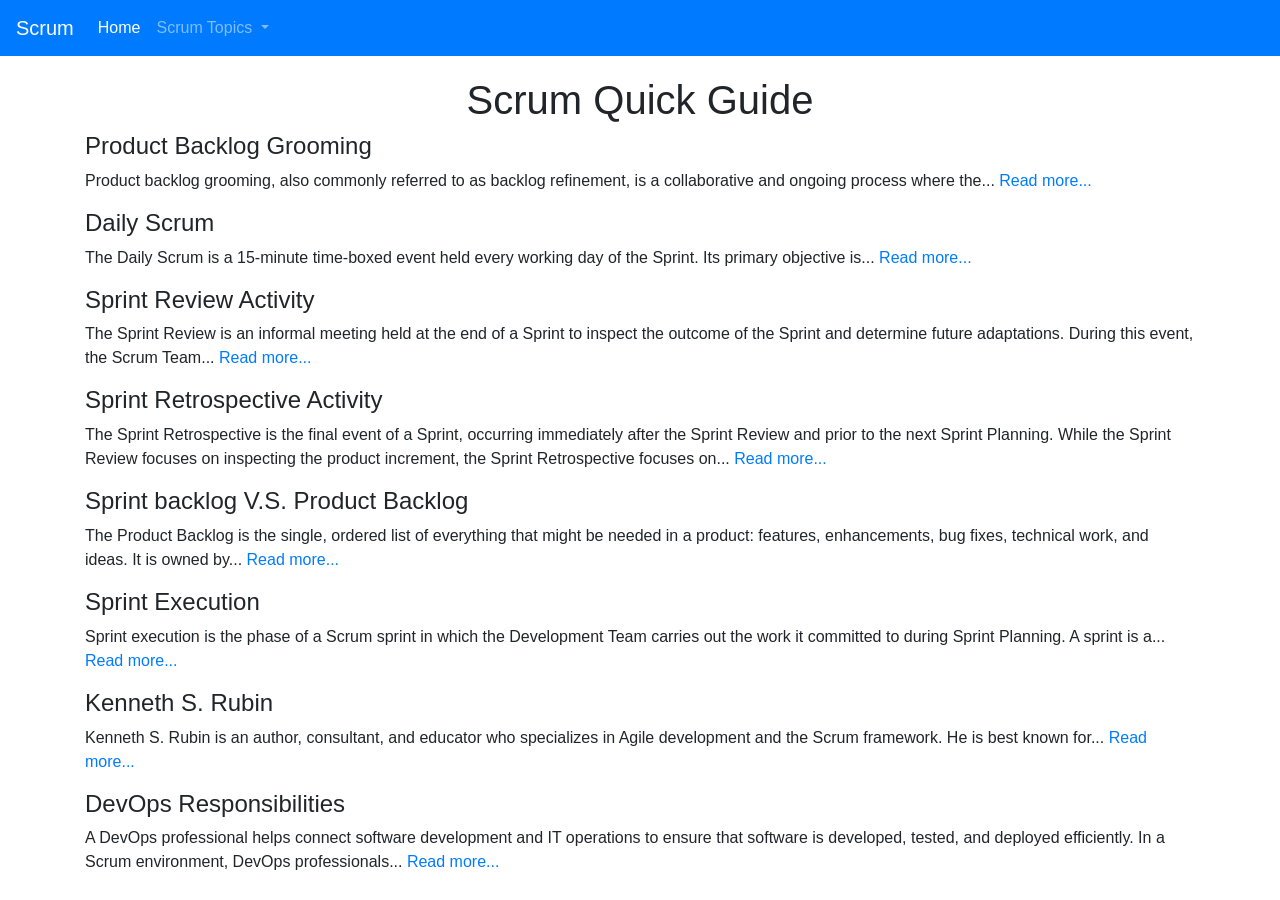
<file: index.html>
<!DOCTYPE html>
<html lang="en">

<head>
    <!-- Required meta tags -->
    <meta charset="utf-8">
    <meta name="viewport" content="width=device-width, initial-scale=1, shrink-to-fit=no">

    <title>Scrum Quick Guide</title>

    <!-- Bootstrap CSS -->
    <link rel="stylesheet" href="https://cdn.jsdelivr.net/npm/bootstrap@4.4.1/dist/css/bootstrap.min.css"
        integrity="sha384-Vkoo8x4CGsO3+Hhxv8T/Q5PaXtkKtu6ug5TOeNV6gBiFeWPGFN9MuhOf23Q9Ifjh" crossorigin="anonymous">

    <style>
        /* Add padding to body to prevent content from being hidden behind fixed navbar */
        body {
            padding-top: 56px;
            /* Approximate height of navbar */
        }
    </style>

</head>

<body>
    <nav class="navbar navbar-expand-lg navbar-dark bg-primary fixed-top">
        <a class="navbar-brand" href="#">Scrum</a>
        <button class="navbar-toggler" type="button" data-toggle="collapse" data-target="#navbarNavDropdown"
            aria-controls="navbarNavDropdown" aria-expanded="false" aria-label="Toggle navigation">
            <span class="navbar-toggler-icon"></span>
        </button>
        <div class="collapse navbar-collapse" id="navbarNavDropdown">
            <ul class="navbar-nav">
                <li class="nav-item active">
                    <a class="nav-link" href="#">Home <span class="sr-only">(current)</span></a>
                </li>
                <li class="nav-item dropdown">
                    <a class="nav-link dropdown-toggle" href="#" id="navbarDropdownMenuLink" role="button"
                        data-toggle="dropdown" aria-haspopup="true" aria-expanded="false">
                        Scrum Topics
                    </a>
                    <div class="dropdown-menu"
                    aria-labelledby="navbarDropdownMenuLink">

                    <a class="dropdown-item" href="dailyscrum.html">Daily Scrum</a>
                    <a class="dropdown-item" href="devops.html">DevOps</a>
                    <a class="dropdown-item" href="kennethrubim.html">Kenneth Rubin</a>
                    <a class="dropdown-item" href="pblgrooming.html">Product Backlog Grooming</a>
                    <a class="dropdown-item" href="sprintbacklog.html">Sprint Backlog V.S. Product Backlog</a>
                    <a class="dropdown-item" href="sprintexecution.html">Sprint Execution</a>
                    <a class="dropdown-item" href="sprintretrospective.html">Sprint Retrospective</a>
                    <a class="dropdown-item" href="sprintreview.html">Sprint Review</a>
                    <a class="dropdown-item" href="template.html">HTML Template</a>

                </div>
                </li>
            </ul>
        </div>
    </nav>


    <div class="container" style="margin-top: 20px;">
        <h1 style="text-align: center;">Scrum Quick Guide</h1>
        <div class="content">
            <h4>Product Backlog Grooming</h4>
            <p>Product backlog grooming, also commonly referred to as backlog refinement,
                 is a collaborative and ongoing process where the...
                <a href="pblgrooming.html">Read more...</a>
            </p>
            <h4>Daily Scrum</h4>
            <p>The Daily Scrum is a 15-minute time-boxed event held every working day of the Sprint.
                 Its primary objective is...
                <a href="dailyscrum.html">Read more...</a>
            </p>
            <h4>Sprint Review Activity</h4>
            <p>The Sprint Review is an informal meeting held at the end of a Sprint to inspect the outcome of the
                Sprint and determine future adaptations. During this event, the Scrum Team...
                <a href="sprintreview.html">Read more...</a>
            </p>
            <h4>Sprint Retrospective Activity</h4>
            <p>The Sprint Retrospective is the final event of a Sprint, occurring immediately after the Sprint
                Review and prior to the next Sprint Planning. While the Sprint Review focuses on inspecting the
                product increment, the Sprint Retrospective focuses on... 
                <a href="sprintretrospective.html">Read more...</a>
            </p>
            <h4>Sprint backlog V.S. Product Backlog</h4>
            <p>The Product Backlog is the single, ordered list of everything that might be needed in a product: 
                features, enhancements, bug fixes, technical work, and ideas. It is owned by... 
                <a href="sprintbacklog.html">Read more...</a>
            </p>
            <h4>Sprint Execution</h4>
            <p>Sprint execution is the phase of a Scrum sprint in which the Development Team carries out the work it committed 
                to during Sprint Planning. A sprint is a...
                <a href="sprintexecution.html">Read more...</a>
            </p>
            <h4>Kenneth S. Rubin</h4>
            <p> Kenneth S. Rubin is an author, consultant, and
                educator who specializes in Agile development
                and the Scrum framework. He is best known for... 
                <a href="kennethrubim.html">Read more...</a>
            </p>
            <h4>DevOps Responsibilities</h4>
            <p>A DevOps professional helps connect software development and IT operations to ensure that software is developed, tested, and deployed efficiently. In a Scrum environment, DevOps professionals... 
                <a href="devops.html">Read more...</a>
            </p>
        </div>
    </div>

    <!-- Bootstrap JavaScript CDN -->
    <script src="https://code.jquery.com/jquery-3.4.1.slim.min.js"
        integrity="sha384-J6qa4849blE2+poT4WnyKhv5vZF5SrPo0iEjwBvKU7imGFAV0wwj1yYfoRSJoZ+n"
        crossorigin="anonymous"></script>
    <script src="https://cdn.jsdelivr.net/npm/popper.js@1.16.0/dist/umd/popper.min.js"
        integrity="sha384-Q6E9RHvbIyZFJoft+2mJbHaEWldlvI9IOYy5n3zV9zzTtmI3UksdQRVvoxMfooAo"
        crossorigin="anonymous"></script>
    <script src="https://cdn.jsdelivr.net/npm/bootstrap@4.4.1/dist/js/bootstrap.min.js"
        integrity="sha384-wfSDF2E50Y2D1uUdj0O3uMBJnjuUD4Ih7YwaYd1iqfktj0Uod8GCExl3Og8ifwB6"
        crossorigin="anonymous"></script>

</body>

</html>
</file>
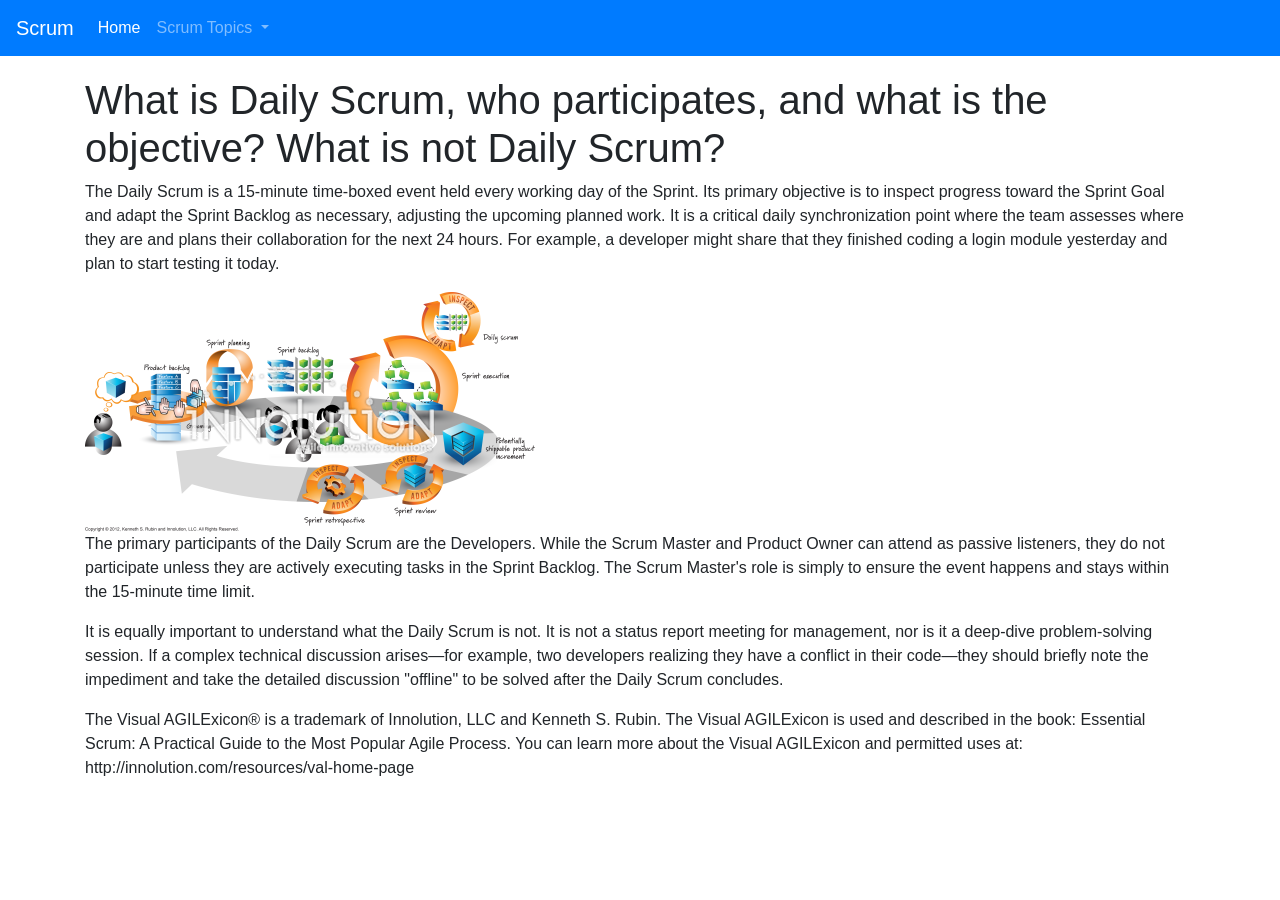
<file: dailyscrum.html>
<!DOCTYPE html>
<html lang="en">

<head>
    <!-- Required meta tags -->
    <meta charset="utf-8">
    <meta name="viewport" content="width=device-width, initial-scale=1, shrink-to-fit=no">

    <title>Daily Scrum</title>

    <!-- Bootstrap CSS -->
    <link rel="stylesheet" href="https://cdn.jsdelivr.net/npm/bootstrap@4.4.1/dist/css/bootstrap.min.css"
        integrity="sha384-Vkoo8x4CGsO3+Hhxv8T/Q5PaXtkKtu6ug5TOeNV6gBiFeWPGFN9MuhOf23Q9Ifjh" crossorigin="anonymous">

    <style>
        /* Add padding to body to prevent content from being hidden behind fixed navbar */
        body {
            padding-top: 56px;
            /* Approximate height of navbar */
        }
    </style>

</head>

<body>
    <nav class="navbar navbar-expand-lg navbar-dark bg-primary fixed-top">
        <a class="navbar-brand" href="#">Scrum</a>
        <button class="navbar-toggler" type="button" data-toggle="collapse" data-target="#navbarNavDropdown"
            aria-controls="navbarNavDropdown" aria-expanded="false" aria-label="Toggle navigation">
            <span class="navbar-toggler-icon"></span>
        </button>
        <div class="collapse navbar-collapse" id="navbarNavDropdown">
            <ul class="navbar-nav">
                <li class="nav-item active">
                    <a class="nav-link" href="index.html">Home <span class="sr-only">(current)</span></a>
                </li>
                <li class="nav-item dropdown">
                    <a class="nav-link dropdown-toggle" href="#" id="navbarDropdownMenuLink" role="button"
                        data-toggle="dropdown" aria-haspopup="true" aria-expanded="false">
                        Scrum Topics
                    </a>
                    <div class="dropdown-menu"
                    aria-labelledby="navbarDropdownMenuLink">

                    <a class="dropdown-item" href="dailyscrum.html">Daily Scrum</a>
                    <a class="dropdown-item" href="devops.html">DevOps</a>
                    <a class="dropdown-item" href="kennethrubim.html">Kenneth Rubin</a>
                    <a class="dropdown-item" href="pblgrooming.html">Product Backlog Grooming</a>
                    <a class="dropdown-item" href="sprintbacklog.html">Sprint Backlog V.S. Product Backlog</a>
                    <a class="dropdown-item" href="sprintexecution.html">Sprint Execution</a>
                    <a class="dropdown-item" href="sprintretrospective.html">Sprint Retrospective</a>
                    <a class="dropdown-item" href="sprintreview.html">Sprint Review</a>
                </div>
                </li>
            </ul>
        </div>
    </nav>


    <div class="container" style="margin-top: 20px;">
        <h1>What is Daily Scrum, who participates, and what is the objective? What is not Daily Scrum?</h1>
        <div class="content">
            <p>The Daily Scrum is a 15-minute time-boxed event held every working day of the Sprint.
                 Its primary objective is to inspect progress toward the Sprint Goal and adapt the Sprint Backlog as necessary, 
                 adjusting the upcoming planned work. 
                 It is a critical daily synchronization point where the team assesses where they are and plans their collaboration for the next 24 hours. 
                 For example, a developer might share that they finished coding a login module yesterday and plan to start testing it today.</p>
            
            <div class="image-container">
                <img src="images/dailyscrum.png" alt="Visual AGILExicon Daily Scrum Graphic">
            </div>
            
            <p>The primary participants of the Daily Scrum are the Developers. 
                While the Scrum Master and Product Owner can attend as passive listeners, 
                they do not participate unless they are actively executing tasks in the Sprint Backlog.
                 The Scrum Master's role is simply to ensure the event happens and stays within the 15-minute time limit.</p>

            <p>It is equally important to understand what the Daily Scrum is not. 
                It is not a status report meeting for management, nor is it a deep-dive problem-solving session. 
                If a complex technical discussion arises—for example, 
                two developers realizing they have a conflict in their code—they should briefly note the impediment and 
                take the detailed discussion "offline" to be solved after the Daily Scrum concludes.</p>
        </div>

        <div class="citation">
            The Visual AGILExicon® is a trademark of Innolution, LLC and Kenneth S. Rubin. The Visual AGILExicon is used and described in the book: Essential Scrum: A Practical Guide to the Most Popular Agile Process. You can learn more about the Visual AGILExicon and permitted uses at: http://innolution.com/resources/val-home-page
        </div>
    </div>

    <!-- Bootstrap JavaScript CDN -->
    <script src="https://code.jquery.com/jquery-3.4.1.slim.min.js"
        integrity="sha384-J6qa4849blE2+poT4WnyKhv5vZF5SrPo0iEjwBvKU7imGFAV0wwj1yYfoRSJoZ+n"
        crossorigin="anonymous"></script>
    <script src="https://cdn.jsdelivr.net/npm/popper.js@1.16.0/dist/umd/popper.min.js"
        integrity="sha384-Q6E9RHvbIyZFJoft+2mJbHaEWldlvI9IOYy5n3zV9zzTtmI3UksdQRVvoxMfooAo"
        crossorigin="anonymous"></script>
    <script src="https://cdn.jsdelivr.net/npm/bootstrap@4.4.1/dist/js/bootstrap.min.js"
        integrity="sha384-wfSDF2E50Y2D1uUdj0O3uMBJnjuUD4Ih7YwaYd1iqfktj0Uod8GCExl3Og8ifwB6"
        crossorigin="anonymous"></script>

</body>

</html>
</file>
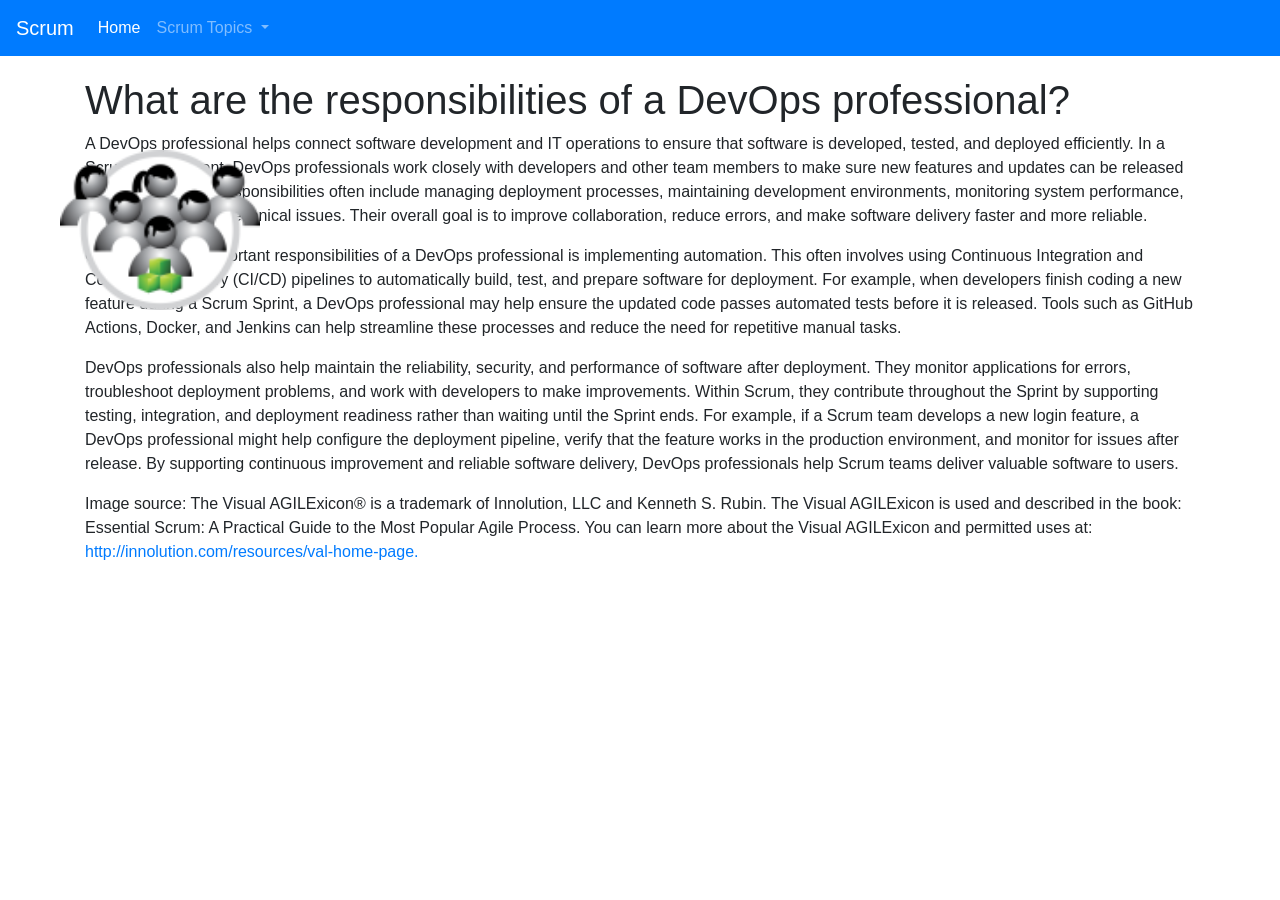
<file: devops.html>
<!DOCTYPE html>
<html lang="en">

<head>
    <!-- Required meta tags -->
    <meta charset="utf-8">
    <meta name="viewport" content="width=device-width, initial-scale=1, shrink-to-fit=no">

    <title>DevOps Responsibilites</title>

    <!-- Bootstrap CSS -->
    <link rel="stylesheet" href="https://cdn.jsdelivr.net/npm/bootstrap@4.4.1/dist/css/bootstrap.min.css"
        integrity="sha384-Vkoo8x4CGsO3+Hhxv8T/Q5PaXtkKtu6ug5TOeNV6gBiFeWPGFN9MuhOf23Q9Ifjh" crossorigin="anonymous">

    <style>
        /* Add padding to body to prevent content from being hidden behind fixed navbar */
        body {
            padding-top: 56px;
            /* Approximate height of navbar */
        }
    </style>

</head>

<body>
    <nav class="navbar navbar-expand-lg navbar-dark bg-primary fixed-top">
        <a class="navbar-brand" href="#">Scrum</a>
        <button class="navbar-toggler" type="button" data-toggle="collapse" data-target="#navbarNavDropdown"
            aria-controls="navbarNavDropdown" aria-expanded="false" aria-label="Toggle navigation">
            <span class="navbar-toggler-icon"></span>
        </button>
        <div class="collapse navbar-collapse" id="navbarNavDropdown">
            <ul class="navbar-nav">
                <li class="nav-item active">
                    <a class="nav-link" href="#">Home <span class="sr-only">(current)</span></a>
                </li>
                <li class="nav-item dropdown">
                    <a class="nav-link dropdown-toggle" href="#" id="navbarDropdownMenuLink" role="button"
                        data-toggle="dropdown" aria-haspopup="true" aria-expanded="false">
                        Scrum Topics
                    </a>
                    <div class="dropdown-menu"
                    aria-labelledby="navbarDropdownMenuLink">

                    <a class="dropdown-item" href="dailyscrum.html">Daily Scrum</a>
                    <a class="dropdown-item" href="devops.html">DevOps</a>
                    <a class="dropdown-item" href="kennethrubim.html">Kenneth Rubin</a>
                    <a class="dropdown-item" href="pblgrooming.html">Product Backlog Grooming</a>
                    <a class="dropdown-item" href="sprintbacklog.html">Sprint Backlog V.S. Product Backlog</a>
                    <a class="dropdown-item" href="sprintexecution.html">Sprint Execution</a>
                    <a class="dropdown-item" href="sprintretrospective.html">Sprint Retrospective</a>
                    <a class="dropdown-item" href="sprintreview.html">Sprint Review</a>

                </div>
                </li>
            </ul>
        </div>
    </nav>


    <div class="container" style="margin-top: 20px;">
        <h1>What are the responsibilities of a DevOps professional?</h1>
        <div class="content">
            <p>A DevOps professional helps connect software development and IT operations to ensure that software is developed, tested, and deployed efficiently. In a Scrum environment, DevOps professionals work closely with developers and other team members to make sure new features and updates can be released successfully. Their responsibilities often include managing deployment processes, maintaining development environments, monitoring system performance, and helping resolve technical issues. Their overall goal is to improve collaboration, reduce errors, and make software delivery faster and more reliable.</p>
            <div class="image-container">
                <img src="images/development_team.png" alt="Development Team" style="position: absolute; left: 60px; top: 150px; width: 200px;">
            </div>
            <p>One of the most important responsibilities of a DevOps professional is implementing automation. This often involves using Continuous Integration and Continuous Delivery (CI/CD) pipelines to automatically build, test, and prepare software for deployment. For example, when developers finish coding a new feature during a Scrum Sprint, a DevOps professional may help ensure the updated code passes automated tests before it is released. Tools such as GitHub Actions, Docker, and Jenkins can help streamline these processes and reduce the need for repetitive manual tasks.</p>
            <p>DevOps professionals also help maintain the reliability, security, and performance of software after deployment. They monitor applications for errors, troubleshoot deployment problems, and work with developers to make improvements. Within Scrum, they contribute throughout the Sprint by supporting testing, integration, and deployment readiness rather than waiting until the Sprint ends. For example, if a Scrum team develops a new login feature, a DevOps professional might help configure the deployment pipeline, verify that the feature works in the production environment, and monitor for issues after release. By supporting continuous improvement and reliable software delivery, DevOps professionals help Scrum teams deliver valuable software to users.</p>
        </div>

        <div class="citation">
            Image source: The Visual AGILExicon® is a trademark of Innolution, LLC and Kenneth S. Rubin. The Visual AGILExicon is used and described in the book: Essential Scrum: A Practical Guide to the Most Popular Agile Process. You can learn more about the Visual AGILExicon and permitted uses at: <a href="http://innolution.com/resources/val-home-page">http://innolution.com/resources/val-home-page.</a>
        </div>
    </div>

    <!-- Bootstrap JavaScript CDN -->
    <script src="https://code.jquery.com/jquery-3.4.1.slim.min.js"
        integrity="sha384-J6qa4849blE2+poT4WnyKhv5vZF5SrPo0iEjwBvKU7imGFAV0wwj1yYfoRSJoZ+n"
        crossorigin="anonymous"></script>
    <script src="https://cdn.jsdelivr.net/npm/popper.js@1.16.0/dist/umd/popper.min.js"
        integrity="sha384-Q6E9RHvbIyZFJoft+2mJbHaEWldlvI9IOYy5n3zV9zzTtmI3UksdQRVvoxMfooAo"
        crossorigin="anonymous"></script>
    <script src="https://cdn.jsdelivr.net/npm/bootstrap@4.4.1/dist/js/bootstrap.min.js"
        integrity="sha384-wfSDF2E50Y2D1uUdj0O3uMBJnjuUD4Ih7YwaYd1iqfktj0Uod8GCExl3Og8ifwB6"
        crossorigin="anonymous"></script>

</body>

</html>
</file>
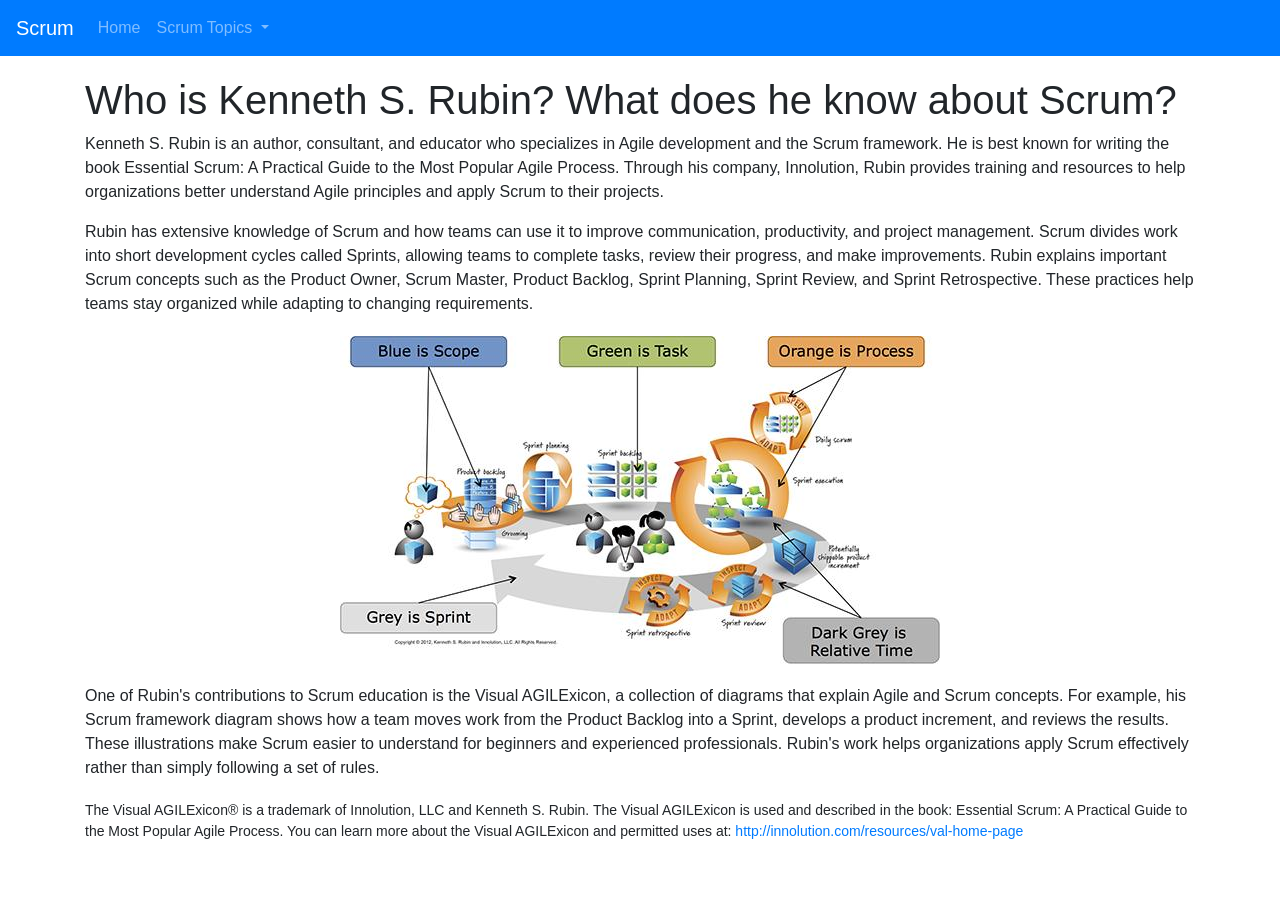
<file: kennethrubim.html>
<!DOCTYPE html>
<html lang="en">

<head>
    <meta charset="utf-8">
    <meta name="viewport"
          content="width=device-width, initial-scale=1, shrink-to-fit=no">

    <title>Kenneth S. Rubin - Scrum</title>

    <!-- Bootstrap CSS -->
    <link rel="stylesheet"
          href="https://cdn.jsdelivr.net/npm/bootstrap@4.4.1/dist/css/bootstrap.min.css">

    <style>
        body {
            padding-top: 56px;
        }

        .image-container {
            text-align: center;
            margin: 20px 0;
        }

        .image-container img {
            max-width: 100%;
            height: auto;
        }

        .citation {
            font-size: 14px;
            margin-top: 20px;
            margin-bottom: 30px;
        }
    </style>
</head>

<body>

    <nav class="navbar navbar-expand-lg navbar-dark bg-primary fixed-top">
        <a class="navbar-brand" href="#">Scrum</a>

        <button class="navbar-toggler" type="button"
                data-toggle="collapse"
                data-target="#navbarNavDropdown">
            <span class="navbar-toggler-icon"></span>
        </button>

        <div class="collapse navbar-collapse"
             id="navbarNavDropdown">

            <ul class="navbar-nav">

                <li class="nav-item">
                    <a class="nav-link" href="index.html">Home</a>
                </li>

             <li class="nav-item dropdown">
                    <a class="nav-link dropdown-toggle" href="#" id="navbarDropdownMenuLink" role="button"
                        data-toggle="dropdown" aria-haspopup="true" aria-expanded="false">
                        Scrum Topics
                    </a>
                    <div class="dropdown-menu"
                    aria-labelledby="navbarDropdownMenuLink">

                    <a class="dropdown-item" href="dailyscrum.html">Daily Scrum</a>
                    <a class="dropdown-item" href="devops.html">DevOps</a>
                    <a class="dropdown-item" href="kennethrubim.html">Kenneth Rubin</a>
                    <a class="dropdown-item" href="pblgrooming.html">Product Backlog Grooming</a>
                    <a class="dropdown-item" href="sprintbacklog.html">Sprint Backlog V.S. Product Backlog</a>
                    <a class="dropdown-item" href="sprintexecution.html">Sprint Execution</a>
                    <a class="dropdown-item" href="sprintretrospective.html">Sprint Retrospective</a>
                    <a class="dropdown-item" href="sprintreview.html">Sprint Review</a>

                </div>
                </li>

            </ul>
        </div>
    </nav>

    <div class="container" style="margin-top: 20px;">

        <h1>Who is Kenneth S. Rubin? What does he know about Scrum?</h1>

        <div class="content">

            <p>
                Kenneth S. Rubin is an author, consultant, and
                educator who specializes in Agile development
                and the Scrum framework. He is best known for
                writing the book Essential Scrum: A Practical
                Guide to the Most Popular Agile Process.
                Through his company, Innolution, Rubin provides
                training and resources to help organizations
                better understand Agile principles and apply
                Scrum to their projects.
            </p>

            <p>
                Rubin has extensive knowledge of Scrum and how
                teams can use it to improve communication,
                productivity, and project management. Scrum
                divides work into short development cycles
                called Sprints, allowing teams to complete
                tasks, review their progress, and make
                improvements. Rubin explains important Scrum
                concepts such as the Product Owner, Scrum
                Master, Product Backlog, Sprint Planning,
                Sprint Review, and Sprint Retrospective.
                These practices help teams stay organized
                while adapting to changing requirements.
            </p>

            <div class="image-container">
                <img src="images/scrumframework.png"
                     alt="Kenneth Rubin's Visual AGILExicon Scrum framework diagram">
            </div>

            <p>
                One of Rubin's contributions to Scrum education
                is the Visual AGILExicon, a collection of
                diagrams that explain Agile and Scrum concepts.
                For example, his Scrum framework diagram shows
                how a team moves work from the Product Backlog
                into a Sprint, develops a product increment,
                and reviews the results. These illustrations
                make Scrum easier to understand for beginners
                and experienced professionals. Rubin's work
                helps organizations apply Scrum effectively
                rather than simply following a set of rules.
            </p>

        </div>

        <div class="citation">
            <p>
                The Visual AGILExicon® is a trademark of
                Innolution, LLC and Kenneth S. Rubin.
                The Visual AGILExicon is used and described
                in the book: Essential Scrum: A Practical
                Guide to the Most Popular Agile Process.
                You can learn more about the Visual
                AGILExicon and permitted uses at:
                <a href="https://innolution.com/resources/val-home-page">
                    http://innolution.com/resources/val-home-page
                </a>
            </p>
        </div>

    </div>

    <!-- Bootstrap JavaScript -->
    <script src="https://code.jquery.com/jquery-3.4.1.slim.min.js"></script>
    <script src="https://cdn.jsdelivr.net/npm/popper.js@1.16.0/dist/umd/popper.min.js"></script>
    <script src="https://cdn.jsdelivr.net/npm/bootstrap@4.4.1/dist/js/bootstrap.min.js"></script>

</body>
</html>
</file>
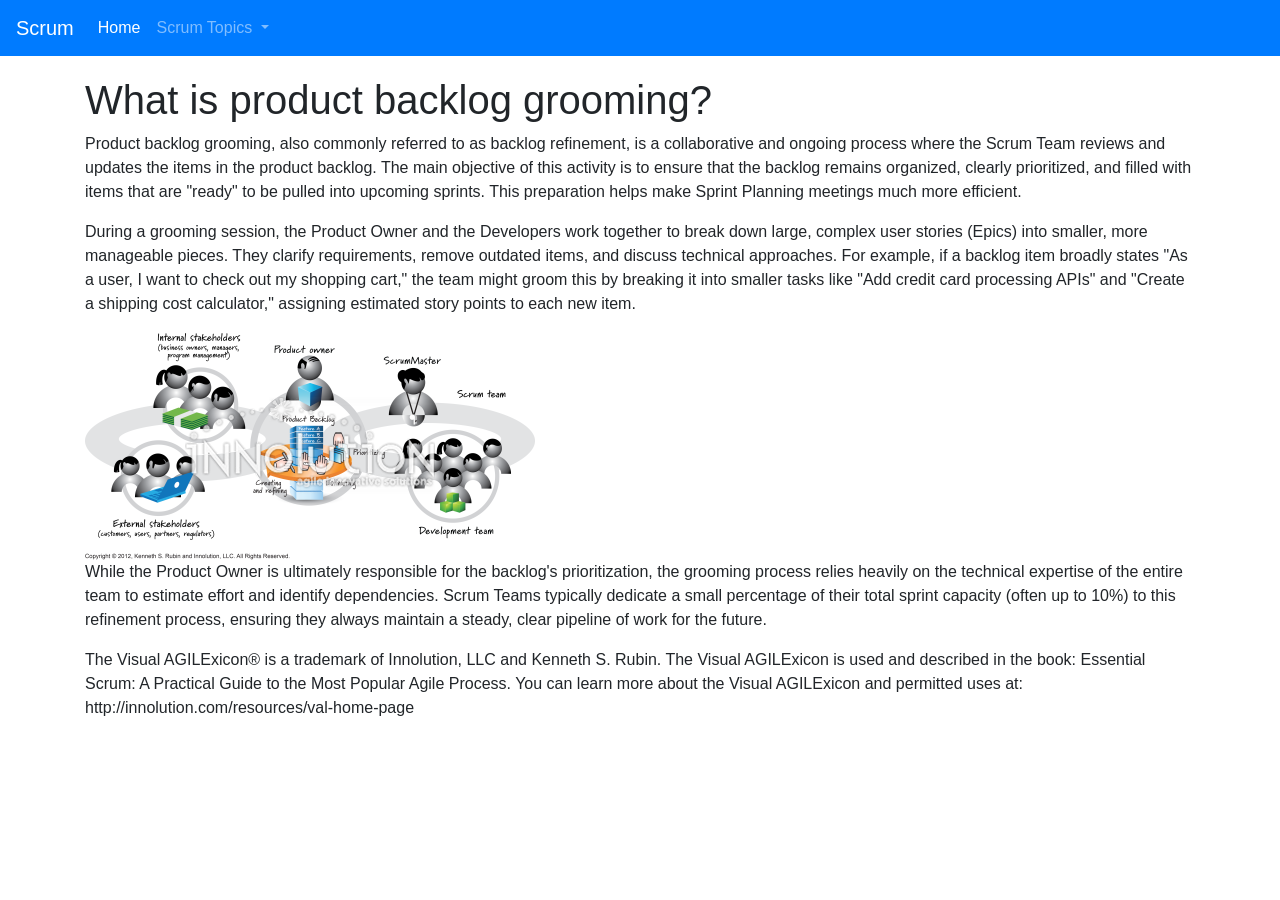
<file: pblgrooming.html>
<!DOCTYPE html>
<html lang="en">

<head>
    <!-- Required meta tags -->
    <meta charset="utf-8">
    <meta name="viewport" content="width=device-width, initial-scale=1, shrink-to-fit=no">

    <title>Product Backlog Grooming</title>

    <!-- Bootstrap CSS -->
    <link rel="stylesheet" href="https://cdn.jsdelivr.net/npm/bootstrap@4.4.1/dist/css/bootstrap.min.css"
        integrity="sha384-Vkoo8x4CGsO3+Hhxv8T/Q5PaXtkKtu6ug5TOeNV6gBiFeWPGFN9MuhOf23Q9Ifjh" crossorigin="anonymous">

    <style>
        /* Add padding to body to prevent content from being hidden behind fixed navbar */
        body {
            padding-top: 56px;
            /* Approximate height of navbar */
        }
    </style>

</head>

<body>
    <nav class="navbar navbar-expand-lg navbar-dark bg-primary fixed-top">
        <a class="navbar-brand" href="#">Scrum</a>
        <button class="navbar-toggler" type="button" data-toggle="collapse" data-target="#navbarNavDropdown"
            aria-controls="navbarNavDropdown" aria-expanded="false" aria-label="Toggle navigation">
            <span class="navbar-toggler-icon"></span>
        </button>
        <div class="collapse navbar-collapse" id="navbarNavDropdown">
            <ul class="navbar-nav">
                <li class="nav-item active">
                    <a class="nav-link" href="index.html">Home <span class="sr-only">(current)</span></a>
                </li>
                <li class="nav-item dropdown">
                    <a class="nav-link dropdown-toggle" href="#" id="navbarDropdownMenuLink" role="button"
                        data-toggle="dropdown" aria-haspopup="true" aria-expanded="false">
                        Scrum Topics
                    </a>
                    <div class="dropdown-menu"
                    aria-labelledby="navbarDropdownMenuLink">

                    <a class="dropdown-item" href="dailyscrum.html">Daily Scrum</a>
                    <a class="dropdown-item" href="devops.html">DevOps</a>
                    <a class="dropdown-item" href="kennethrubim.html">Kenneth Rubin</a>
                    <a class="dropdown-item" href="pblgrooming.html">Product Backlog Grooming</a>
                    <a class="dropdown-item" href="sprintbacklog.html">Sprint Backlog V.S. Product Backlog</a>
                    <a class="dropdown-item" href="sprintexecution.html">Sprint Execution</a>
                    <a class="dropdown-item" href="sprintretrospective.html">Sprint Retrospective</a>
                    <a class="dropdown-item" href="sprintreview.html">Sprint Review</a>

                </div>
                </li>
            </ul>
        </div>
    </nav>


    <div class="container" style="margin-top: 20px;">
        <h1>What is product backlog grooming?</h1>
        <div class="content">
            <p>Product backlog grooming, also commonly referred to as backlog refinement,
                 is a collaborative and ongoing process where the Scrum Team reviews and updates the items in the product backlog. 
                 The main objective of this activity is to ensure that the backlog remains organized, clearly prioritized, 
                 and filled with items that are "ready" to be pulled into upcoming sprints. 
                 This preparation helps make Sprint Planning meetings much more efficient.</p>
            
            <p>During a grooming session, the Product Owner and the Developers work together to break down large, complex user stories (Epics) into smaller,
                 more manageable pieces. They clarify requirements, remove outdated items, and discuss technical approaches. For example,
                  if a backlog item broadly states "As a user, I want to check out my shopping cart," 
                  the team might groom this by breaking it into smaller tasks like "Add credit card processing APIs" and "Create a shipping cost calculator,"
                   assigning estimated story points to each new item.</p>
            
            <div class="image-container">
                <img src="images/pblgrooming.jpg" alt="Product Backlog Grooming process">
            </div>
            
            <p>While the Product Owner is ultimately responsible for the backlog's prioritization, 
                the grooming process relies heavily on the technical expertise of the entire team to estimate effort and identify dependencies.
                 Scrum Teams typically dedicate a small percentage of their total sprint capacity (often up to 10%) to this refinement process, 
                 ensuring they always maintain a steady, clear pipeline of work for the future.</p>
        </div>

        <div class="citation">
            The Visual AGILExicon® is a trademark of Innolution, LLC and Kenneth S. Rubin. The Visual AGILExicon is used and described in the book: Essential Scrum: A Practical Guide to the Most Popular Agile Process. You can learn more about the Visual AGILExicon and permitted uses at: http://innolution.com/resources/val-home-page
        </div>
    </div>

    <!-- Bootstrap JavaScript CDN -->
    <script src="https://code.jquery.com/jquery-3.4.1.slim.min.js"
        integrity="sha384-J6qa4849blE2+poT4WnyKhv5vZF5SrPo0iEjwBvKU7imGFAV0wwj1yYfoRSJoZ+n"
        crossorigin="anonymous"></script>
    <script src="https://cdn.jsdelivr.net/npm/popper.js@1.16.0/dist/umd/popper.min.js"
        integrity="sha384-Q6E9RHvbIyZFJoft+2mJbHaEWldlvI9IOYy5n3zV9zzTtmI3UksdQRVvoxMfooAo"
        crossorigin="anonymous"></script>
    <script src="https://cdn.jsdelivr.net/npm/bootstrap@4.4.1/dist/js/bootstrap.min.js"
        integrity="sha384-wfSDF2E50Y2D1uUdj0O3uMBJnjuUD4Ih7YwaYd1iqfktj0Uod8GCExl3Og8ifwB6"
        crossorigin="anonymous"></script>

</body>

</html>
</file>
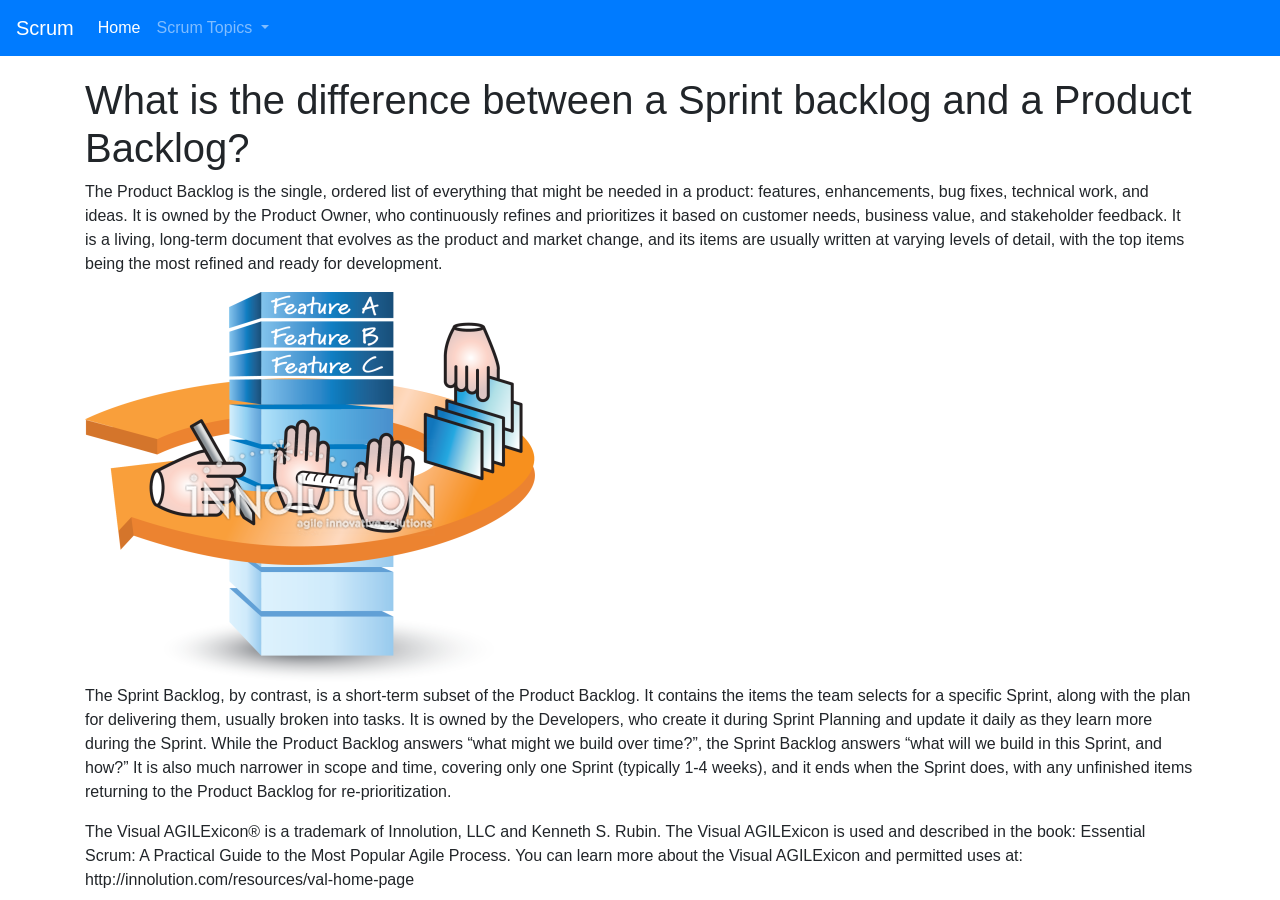
<file: sprintbacklog.html>
<!DOCTYPE html>
<html lang="en">

<head>
    <!-- Required meta tags -->
    <meta charset="utf-8">
    <meta name="viewport" content="width=device-width, initial-scale=1, shrink-to-fit=no">

    <title>Product Backlog</title>

    <!-- Bootstrap CSS -->
    <link rel="stylesheet" href="https://cdn.jsdelivr.net/npm/bootstrap@4.4.1/dist/css/bootstrap.min.css"
        integrity="sha384-Vkoo8x4CGsO3+Hhxv8T/Q5PaXtkKtu6ug5TOeNV6gBiFeWPGFN9MuhOf23Q9Ifjh" crossorigin="anonymous">

    <style>
        /* Add padding to body to prevent content from being hidden behind fixed navbar */
        body {
            padding-top: 56px;
            /* Approximate height of navbar */
        }
    </style>

</head>

<body>
    <nav class="navbar navbar-expand-lg navbar-dark bg-primary fixed-top">
        <a class="navbar-brand" href="#">Scrum</a>
        <button class="navbar-toggler" type="button" data-toggle="collapse" data-target="#navbarNavDropdown"
            aria-controls="navbarNavDropdown" aria-expanded="false" aria-label="Toggle navigation">
            <span class="navbar-toggler-icon"></span>
        </button>
        <div class="collapse navbar-collapse" id="navbarNavDropdown">
            <ul class="navbar-nav">
                <li class="nav-item active">
                    <a class="nav-link" href="index.html">Home <span class="sr-only">(current)</span></a>
                </li>
                <li class="nav-item dropdown">
                    <a class="nav-link dropdown-toggle" href="#" id="navbarDropdownMenuLink" role="button"
                        data-toggle="dropdown" aria-haspopup="true" aria-expanded="false">
                        Scrum Topics
                    </a>
                    <div class="dropdown-menu"
                    aria-labelledby="navbarDropdownMenuLink">

                    <a class="dropdown-item" href="dailyscrum.html">Daily Scrum</a>
                    <a class="dropdown-item" href="devops.html">DevOps</a>
                    <a class="dropdown-item" href="kennethrubim.html">Kenneth Rubin</a>
                    <a class="dropdown-item" href="pblgrooming.html">Product Backlog Grooming</a>
                    <a class="dropdown-item" href="sprintbacklog.html">Sprint Backlog V.S. Product Backlog</a>
                    <a class="dropdown-item" href="sprintexecution.html">Sprint Execution</a>
                    <a class="dropdown-item" href="sprintretrospective.html">Sprint Retrospective</a>
                    <a class="dropdown-item" href="sprintreview.html">Sprint Review</a>
                </div>
                </li>
            </ul>
        </div>
    </nav>


    <div class="container" style="margin-top: 20px;">
        <h1>What is the difference between a Sprint backlog and a Product Backlog?</h1>
        <div class="content">
            <p>The Product Backlog is the single, ordered list of everything that might be needed in a product: 
                features, enhancements, bug fixes, technical work, and ideas. It is owned by the Product Owner, 
                who continuously refines and prioritizes it based on customer needs, business value, and 
                stakeholder feedback. It is a living, long-term document that evolves as the product and market 
                change, and its items are usually written at varying levels of detail, with the top items being 
                the most refined and ready for development.</p>
            <div class="image-container">
                <img src="images/product_backlog.png" alt="product backlog image">
            </div>
            <p>The Sprint Backlog, by contrast, is a short-term subset of the Product Backlog. 
                It contains the items the team selects for a specific Sprint, along with the plan 
                for delivering them, usually broken into tasks. It is owned by the Developers, who 
                create it during Sprint Planning and update it daily as they learn more during the Sprint.
                 While the Product Backlog answers “what might we build over time?”, the Sprint Backlog answers 
                 “what will we build in this Sprint, and how?” It is also much narrower in scope and time, 
                 covering only one Sprint (typically 1-4 weeks), and it ends when the Sprint does, with any 
                 unfinished items returning to the Product Backlog for re-prioritization.</p>
        </div>

        <div class="citation">
            The Visual AGILExicon® is a trademark of Innolution, LLC and Kenneth S. Rubin. 
            The Visual AGILExicon is used and described in the book: Essential Scrum: 
            A Practical Guide to the Most Popular Agile Process. You can learn more about the Visual 
            AGILExicon and permitted uses at: http://innolution.com/resources/val-home-page
        </div>
    </div>

    <!-- Bootstrap JavaScript CDN -->
    <script src="https://code.jquery.com/jquery-3.4.1.slim.min.js"
        integrity="sha384-J6qa4849blE2+poT4WnyKhv5vZF5SrPo0iEjwBvKU7imGFAV0wwj1yYfoRSJoZ+n"
        crossorigin="anonymous"></script>
    <script src="https://cdn.jsdelivr.net/npm/popper.js@1.16.0/dist/umd/popper.min.js"
        integrity="sha384-Q6E9RHvbIyZFJoft+2mJbHaEWldlvI9IOYy5n3zV9zzTtmI3UksdQRVvoxMfooAo"
        crossorigin="anonymous"></script>
    <script src="https://cdn.jsdelivr.net/npm/bootstrap@4.4.1/dist/js/bootstrap.min.js"
        integrity="sha384-wfSDF2E50Y2D1uUdj0O3uMBJnjuUD4Ih7YwaYd1iqfktj0Uod8GCExl3Og8ifwB6"
        crossorigin="anonymous"></script>

</body>

</html>
</file>
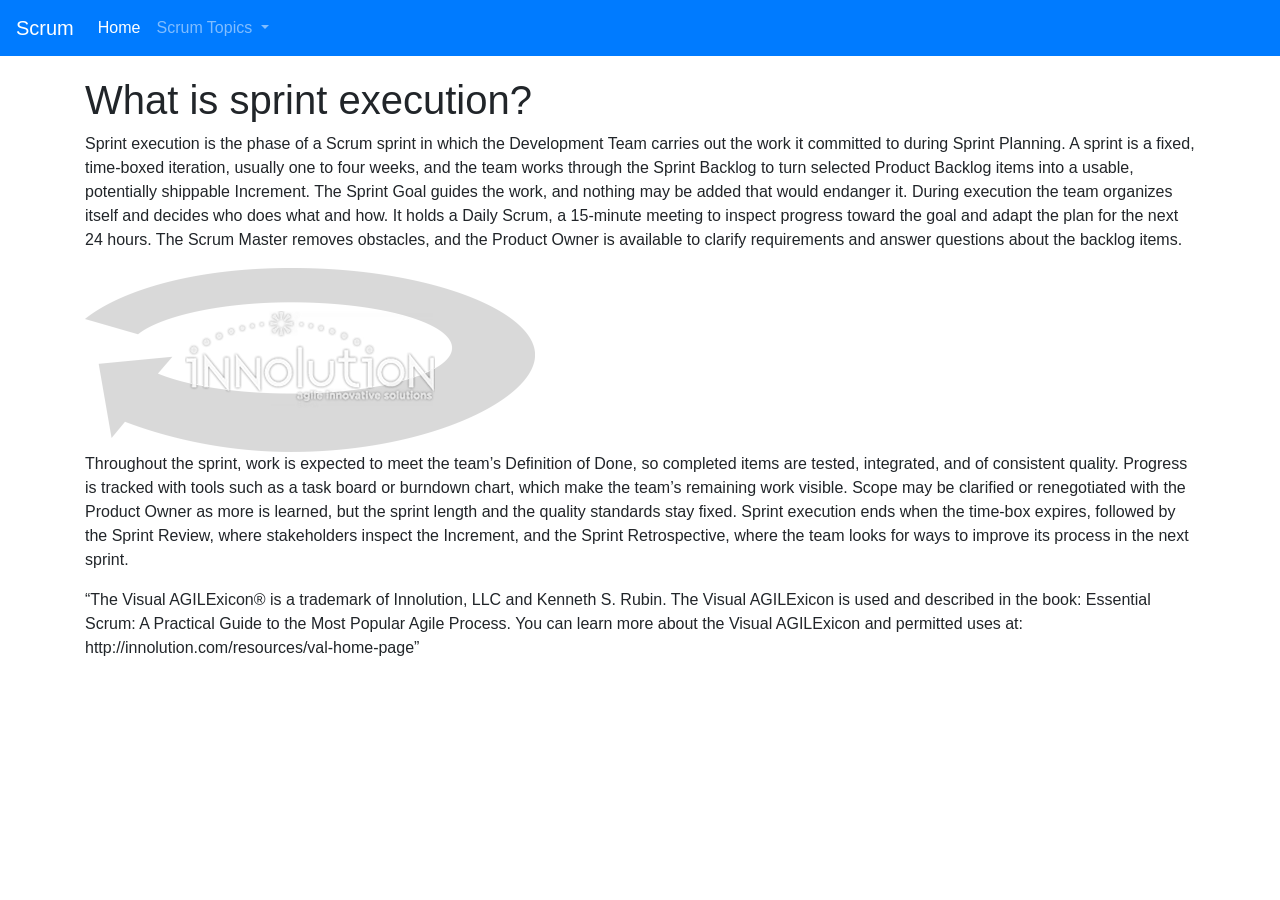
<file: sprintexecution.html>
<!DOCTYPE html>
<html lang="en">

<head>
    <!-- Required meta tags -->
    <meta charset="utf-8">
    <meta name="viewport" content="width=device-width, initial-scale=1, shrink-to-fit=no">

    <title>Sprint Execution</title>

    <!-- Bootstrap CSS -->
    <link rel="stylesheet" href="https://cdn.jsdelivr.net/npm/bootstrap@4.4.1/dist/css/bootstrap.min.css"
        integrity="sha384-Vkoo8x4CGsO3+Hhxv8T/Q5PaXtkKtu6ug5TOeNV6gBiFeWPGFN9MuhOf23Q9Ifjh" crossorigin="anonymous">

    <style>
        /* Add padding to body to prevent content from being hidden behind fixed navbar */
        body {
            padding-top: 56px;
            /* Approximate height of navbar */
        }
    </style>

</head>

<body>
    <nav class="navbar navbar-expand-lg navbar-dark bg-primary fixed-top">
        <a class="navbar-brand" href="#">Scrum</a>
        <button class="navbar-toggler" type="button" data-toggle="collapse" data-target="#navbarNavDropdown"
            aria-controls="navbarNavDropdown" aria-expanded="false" aria-label="Toggle navigation">
            <span class="navbar-toggler-icon"></span>
        </button>
        <div class="collapse navbar-collapse" id="navbarNavDropdown">
            <ul class="navbar-nav">
                <li class="nav-item active">
                    <a class="nav-link" href="index.html">Home <span class="sr-only">(current)</span></a>
                </li>
                <li class="nav-item dropdown">
                    <a class="nav-link dropdown-toggle" href="#" id="navbarDropdownMenuLink" role="button"
                        data-toggle="dropdown" aria-haspopup="true" aria-expanded="false">
                        Scrum Topics
                    </a>
                    <div class="dropdown-menu"
                    aria-labelledby="navbarDropdownMenuLink">

                    <a class="dropdown-item" href="dailyscrum.html">Daily Scrum</a>
                    <a class="dropdown-item" href="devops.html">DevOps</a>
                    <a class="dropdown-item" href="kennethrubim.html">Kenneth Rubin</a>
                    <a class="dropdown-item" href="pblgrooming.html">Product Backlog Grooming</a>
                    <a class="dropdown-item" href="sprintbacklog.html">Sprint Backlog V.S. Product Backlog</a>
                    <a class="dropdown-item" href="sprintexecution.html">Sprint Execution</a>
                    <a class="dropdown-item" href="sprintretrospective.html">Sprint Retrospective</a>
                    <a class="dropdown-item" href="sprintreview.html">Sprint Review</a>
                </div>
                </li>
            </ul>
        </div>
    </nav>


    <div class="container" style="margin-top: 20px;">
        <h1>What is sprint execution?</h1>
        <div class="content">
            <p>Sprint execution is the phase of a Scrum sprint in which the Development Team carries out the work it committed 
                to during Sprint Planning. A sprint is a fixed, time-boxed iteration, usually one to four weeks, 
                and the team works through the Sprint Backlog to turn selected Product Backlog items into a usable, 
                potentially shippable Increment. The Sprint Goal guides the work, and nothing may be added that would 
                endanger it. During execution the team organizes itself and decides who does what and how. 
                It holds a Daily Scrum, a 15-minute meeting to inspect progress toward the goal and adapt the plan for
                 the next 24 hours. The Scrum Master removes obstacles, and the Product Owner is available to clarify
                  requirements and answer questions about the backlog items.</p>
            <div class="image-container">
                <img src="images/sprint-execution.png" alt="sprint circle">
            </div>
            <p>Throughout the sprint, work is expected to meet the team’s Definition of Done,
                 so completed items are tested, integrated, and of consistent quality. Progress 
                 is tracked with tools such as a task board or burndown chart, which make the team’s 
                 remaining work visible. Scope may be clarified or renegotiated with the Product Owner as
                  more is learned, but the sprint length and the quality standards stay fixed. Sprint
                   execution ends when the time-box expires, followed by the Sprint Review, where stakeholders 
                   inspect the Increment, and the Sprint Retrospective, where the team looks for ways to improve 
                   its process in the next sprint.</p>
        </div>

        <div class="citation">
            “The Visual AGILExicon® is a trademark of Innolution, LLC and Kenneth S. Rubin. 
            The Visual AGILExicon is used and described in the book: Essential Scrum: A Practical Guide 
            to the Most Popular Agile Process. You can learn more about the Visual AGILExicon and permitted 
            uses at: http://innolution.com/resources/val-home-page”
        </div>
    </div>

    <!-- Bootstrap JavaScript CDN -->
    <script src="https://code.jquery.com/jquery-3.4.1.slim.min.js"
        integrity="sha384-J6qa4849blE2+poT4WnyKhv5vZF5SrPo0iEjwBvKU7imGFAV0wwj1yYfoRSJoZ+n"
        crossorigin="anonymous"></script>
    <script src="https://cdn.jsdelivr.net/npm/popper.js@1.16.0/dist/umd/popper.min.js"
        integrity="sha384-Q6E9RHvbIyZFJoft+2mJbHaEWldlvI9IOYy5n3zV9zzTtmI3UksdQRVvoxMfooAo"
        crossorigin="anonymous"></script>
    <script src="https://cdn.jsdelivr.net/npm/bootstrap@4.4.1/dist/js/bootstrap.min.js"
        integrity="sha384-wfSDF2E50Y2D1uUdj0O3uMBJnjuUD4Ih7YwaYd1iqfktj0Uod8GCExl3Og8ifwB6"
        crossorigin="anonymous"></script>

</body>

</html>
</file>
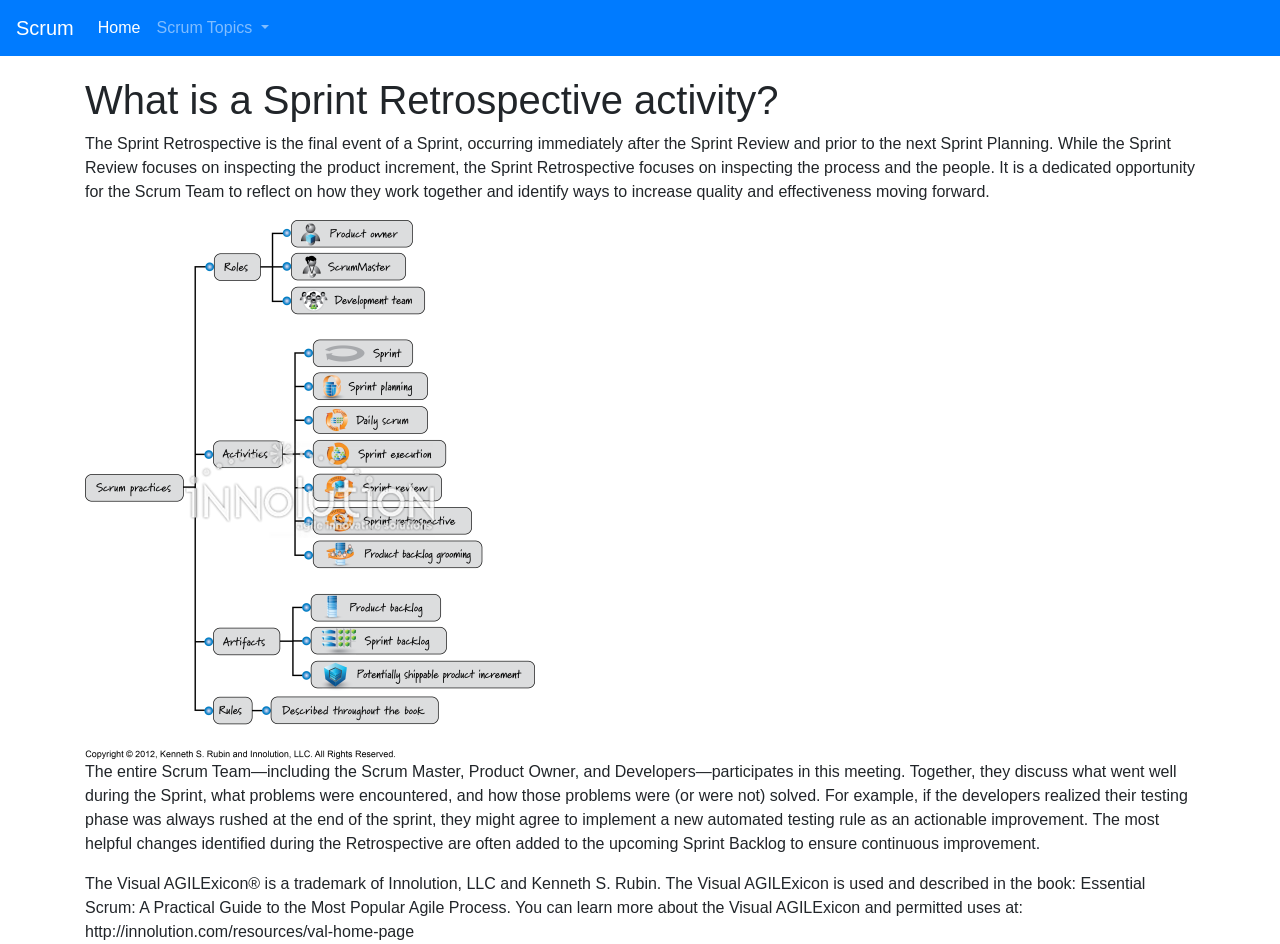
<file: sprintretrospective.html>
<!DOCTYPE html>
<html lang="en">

<head>
    <!-- Required meta tags -->
    <meta charset="utf-8">
    <meta name="viewport" content="width=device-width, initial-scale=1, shrink-to-fit=no">

    <title>Sprint Retrospective</title>

    <!-- Bootstrap CSS -->
    <link rel="stylesheet" href="https://cdn.jsdelivr.net/npm/bootstrap@4.4.1/dist/css/bootstrap.min.css"
        integrity="sha384-Vkoo8x4CGsO3+Hhxv8T/Q5PaXtkKtu6ug5TOeNV6gBiFeWPGFN9MuhOf23Q9Ifjh" crossorigin="anonymous">

    <style>
        /* Add padding to body to prevent content from being hidden behind fixed navbar */
        body {
            padding-top: 56px;
            /* Approximate height of navbar */
        }
    </style>

</head>

<body>
    <nav class="navbar navbar-expand-lg navbar-dark bg-primary fixed-top">
        <a class="navbar-brand" href="#">Scrum</a>
        <button class="navbar-toggler" type="button" data-toggle="collapse" data-target="#navbarNavDropdown"
            aria-controls="navbarNavDropdown" aria-expanded="false" aria-label="Toggle navigation">
            <span class="navbar-toggler-icon"></span>
        </button>
        <div class="collapse navbar-collapse" id="navbarNavDropdown">
            <ul class="navbar-nav">
                <li class="nav-item active">
                    <a class="nav-link" href="index.html">Home <span class="sr-only">(current)</span></a>
                </li>
                <li class="nav-item dropdown">
                    <a class="nav-link dropdown-toggle" href="#" id="navbarDropdownMenuLink" role="button"
                        data-toggle="dropdown" aria-haspopup="true" aria-expanded="false">
                        Scrum Topics
                    </a>
                    <div class="dropdown-menu"
                    aria-labelledby="navbarDropdownMenuLink">

                    <a class="dropdown-item" href="dailyscrum.html">Daily Scrum</a>
                    <a class="dropdown-item" href="devops.html">DevOps</a>
                    <a class="dropdown-item" href="kennethrubim.html">Kenneth Rubin</a>
                    <a class="dropdown-item" href="pblgrooming.html">Product Backlog Grooming</a>
                    <a class="dropdown-item" href="sprintbacklog.html">Sprint Backlog V.S. Product Backlog</a>
                    <a class="dropdown-item" href="sprintexecution.html">Sprint Execution</a>
                    <a class="dropdown-item" href="sprintretrospective.html">Sprint Retrospective</a>
                    <a class="dropdown-item" href="sprintreview.html">Sprint Review</a>

                </div>
                </li>
            </ul>
        </div>
    </nav>


    <div class="container" style="margin-top: 20px;">
        <h1>What is a Sprint Retrospective activity?</h1>
        <div class="content">
            <p>The Sprint Retrospective is the final event of a Sprint, occurring immediately after the Sprint
                Review and prior to the next Sprint Planning. While the Sprint Review focuses on inspecting the
                product increment, the Sprint Retrospective focuses on inspecting the process and the people. It
                is a dedicated opportunity for the Scrum Team to reflect on how they work together and identify
                ways to increase quality and effectiveness moving forward.</p>
            <div class="image-container">
                <img src="images/sprintretrospective.png" alt="Sprint Retrospective activity graphic">
            </div>
            <p>The entire Scrum Team—including the Scrum Master, Product Owner, and Developers—participates in
                this meeting. Together, they discuss what went well during the Sprint, what problems were
                encountered, and how those problems were (or were not) solved. For example, if the developers
                realized their testing phase was always rushed at the end of the sprint, they might agree to
                implement a new automated testing rule as an actionable improvement. The most helpful changes
                identified during the Retrospective are often added to the upcoming Sprint Backlog to ensure
                continuous improvement.</p>
        </div>

        <div class="citation">
            The Visual AGILExicon® is a trademark of Innolution, LLC and Kenneth S. Rubin. The Visual AGILExicon is used and described in the book: Essential Scrum: A Practical Guide to the Most Popular Agile Process. You can learn more about the Visual AGILExicon and permitted uses at: http://innolution.com/resources/val-home-page
        </div>
    </div>

    <!-- Bootstrap JavaScript CDN -->
    <script src="https://code.jquery.com/jquery-3.4.1.slim.min.js"
        integrity="sha384-J6qa4849blE2+poT4WnyKhv5vZF5SrPo0iEjwBvKU7imGFAV0wwj1yYfoRSJoZ+n"
        crossorigin="anonymous"></script>
    <script src="https://cdn.jsdelivr.net/npm/popper.js@1.16.0/dist/umd/popper.min.js"
        integrity="sha384-Q6E9RHvbIyZFJoft+2mJbHaEWldlvI9IOYy5n3zV9zzTtmI3UksdQRVvoxMfooAo"
        crossorigin="anonymous"></script>
    <script src="https://cdn.jsdelivr.net/npm/bootstrap@4.4.1/dist/js/bootstrap.min.js"
        integrity="sha384-wfSDF2E50Y2D1uUdj0O3uMBJnjuUD4Ih7YwaYd1iqfktj0Uod8GCExl3Og8ifwB6"
        crossorigin="anonymous"></script>

</body>

</html>
</file>
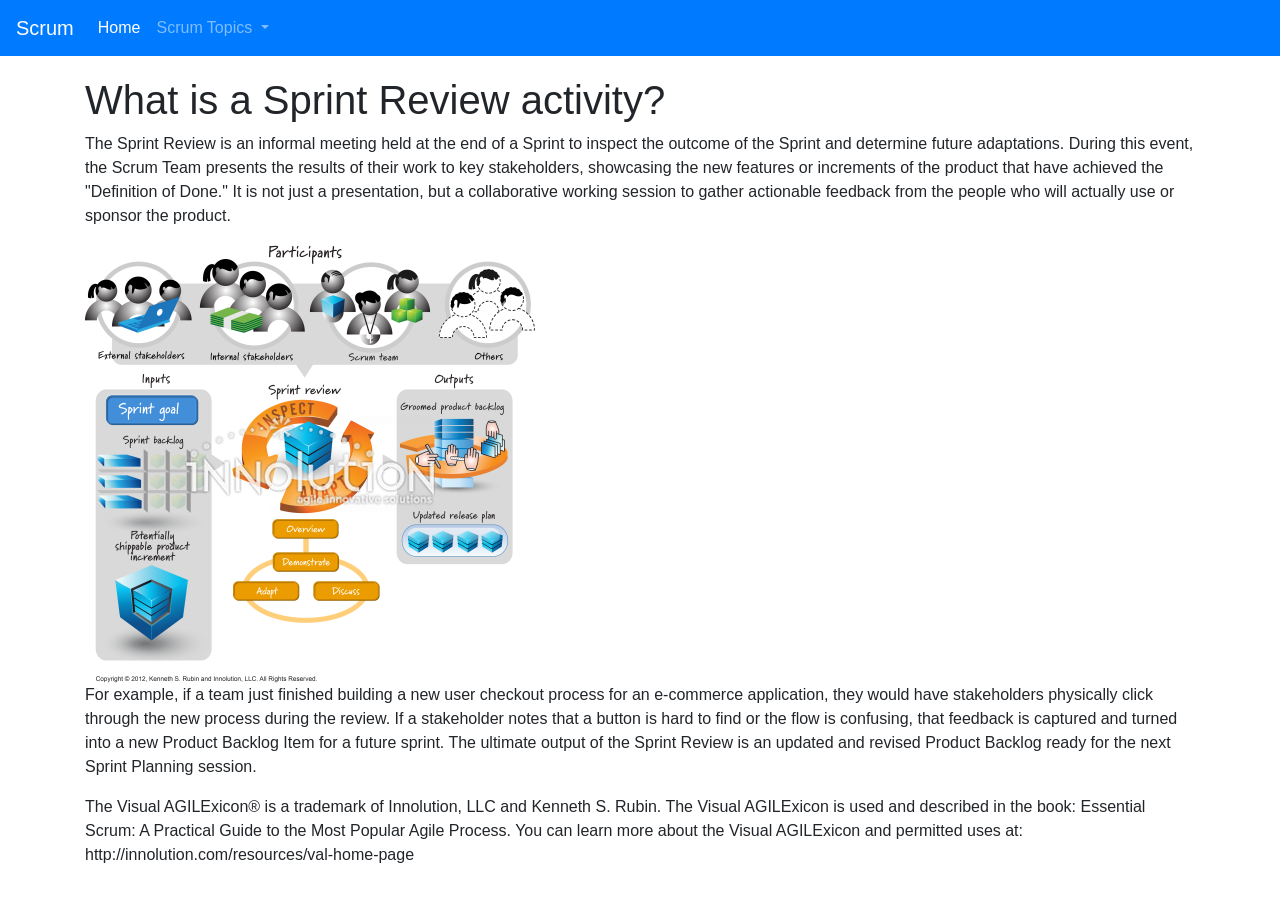
<file: sprintreview.html>
<!DOCTYPE html>
<html lang="en">

<head>
    <!-- Required meta tags -->
    <meta charset="utf-8">
    <meta name="viewport" content="width=device-width, initial-scale=1, shrink-to-fit=no">

    <title>Sprint Review</title>

    <!-- Bootstrap CSS -->
    <link rel="stylesheet" href="https://cdn.jsdelivr.net/npm/bootstrap@4.4.1/dist/css/bootstrap.min.css"
        integrity="sha384-Vkoo8x4CGsO3+Hhxv8T/Q5PaXtkKtu6ug5TOeNV6gBiFeWPGFN9MuhOf23Q9Ifjh" crossorigin="anonymous">

    <style>
        /* Add padding to body to prevent content from being hidden behind fixed navbar */
        body {
            padding-top: 56px;
            /* Approximate height of navbar */
        }
    </style>

</head>

<body>
    <nav class="navbar navbar-expand-lg navbar-dark bg-primary fixed-top">
        <a class="navbar-brand" href="#">Scrum</a>
        <button class="navbar-toggler" type="button" data-toggle="collapse" data-target="#navbarNavDropdown"
            aria-controls="navbarNavDropdown" aria-expanded="false" aria-label="Toggle navigation">
            <span class="navbar-toggler-icon"></span>
        </button>
        <div class="collapse navbar-collapse" id="navbarNavDropdown">
            <ul class="navbar-nav">
                <li class="nav-item active">
                    <a class="nav-link" href="index.html">Home <span class="sr-only">(current)</span></a>
                </li>
                <li class="nav-item dropdown">
                    <a class="nav-link dropdown-toggle" href="#" id="navbarDropdownMenuLink" role="button"
                        data-toggle="dropdown" aria-haspopup="true" aria-expanded="false">
                        Scrum Topics
                    </a>
                    <div class="dropdown-menu"
                    aria-labelledby="navbarDropdownMenuLink">

                    <a class="dropdown-item" href="dailyscrum.html">Daily Scrum</a>
                    <a class="dropdown-item" href="devops.html">DevOps</a>
                    <a class="dropdown-item" href="kennethrubim.html">Kenneth Rubin</a>
                    <a class="dropdown-item" href="pblgrooming.html">Product Backlog Grooming</a>
                    <a class="dropdown-item" href="sprintbacklog.html">Sprint Backlog V.S. Product Backlog</a>
                    <a class="dropdown-item" href="sprintexecution.html">Sprint Execution</a>
                    <a class="dropdown-item" href="sprintretrospective.html">Sprint Retrospective</a>
                    <a class="dropdown-item" href="sprintreview.html">Sprint Review</a>

                </div>
                </li>
            </ul>
        </div>
    </nav>


    <div class="container" style="margin-top: 20px;">
        <h1>What is a Sprint Review activity?</h1>
        <div class="content">
            <p>The Sprint Review is an informal meeting held at the end of a Sprint to inspect the outcome of the
                Sprint and determine future adaptations. During this event, the Scrum Team presents the results of
                their work to key stakeholders, showcasing the new features or increments of the product that have
                achieved the "Definition of Done." It is not just a presentation, but a collaborative working session
                to gather actionable feedback from the people who will actually use or sponsor the product.</p>
            <div class="image-container">
                <img src="images/sprintreview.png" alt="Sprint Review activity graphic">
            </div>
            <p>For example, if a team just finished building a new user checkout process for an e-commerce
                application, they would have stakeholders physically click through the new process during the
                review. If a stakeholder notes that a button is hard to find or the flow is confusing, that feedback
                is captured and turned into a new Product Backlog Item for a future sprint. The ultimate output of
                the Sprint Review is an updated and revised Product Backlog ready for the next Sprint Planning
                session.</p>
        </div>

        <div class="citation">
            The Visual AGILExicon® is a trademark of Innolution, LLC and Kenneth S. Rubin. The Visual AGILExicon is used and described in the book: Essential Scrum: A Practical Guide to the Most Popular Agile Process. You can learn more about the Visual AGILExicon and permitted uses at: http://innolution.com/resources/val-home-page
        </div>
    </div>

    <!-- Bootstrap JavaScript CDN -->
    <script src="https://code.jquery.com/jquery-3.4.1.slim.min.js"
        integrity="sha384-J6qa4849blE2+poT4WnyKhv5vZF5SrPo0iEjwBvKU7imGFAV0wwj1yYfoRSJoZ+n"
        crossorigin="anonymous"></script>
    <script src="https://cdn.jsdelivr.net/npm/popper.js@1.16.0/dist/umd/popper.min.js"
        integrity="sha384-Q6E9RHvbIyZFJoft+2mJbHaEWldlvI9IOYy5n3zV9zzTtmI3UksdQRVvoxMfooAo"
        crossorigin="anonymous"></script>
    <script src="https://cdn.jsdelivr.net/npm/bootstrap@4.4.1/dist/js/bootstrap.min.js"
        integrity="sha384-wfSDF2E50Y2D1uUdj0O3uMBJnjuUD4Ih7YwaYd1iqfktj0Uod8GCExl3Og8ifwB6"
        crossorigin="anonymous"></script>

</body>

</html>
</file>
